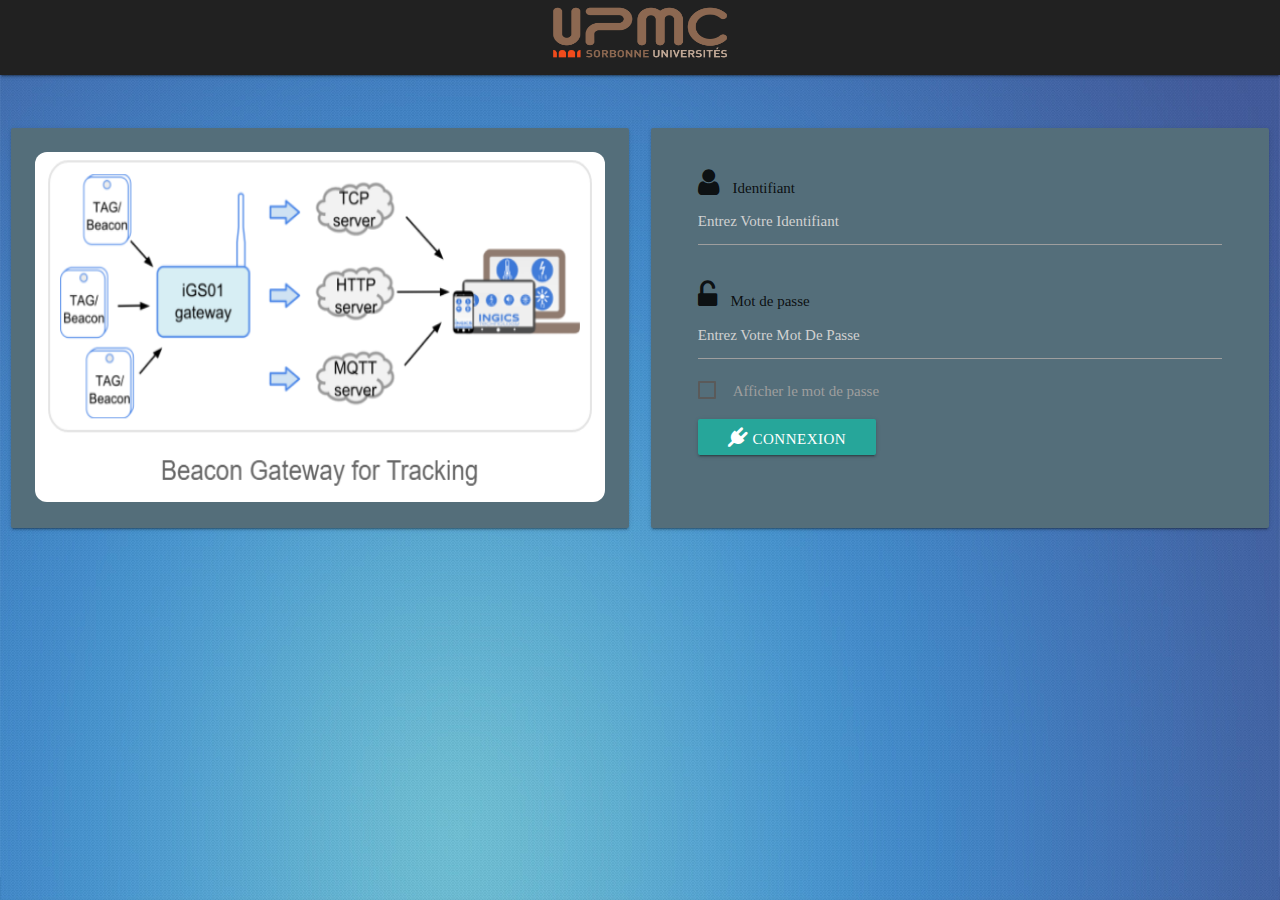
<file: syscom/server_fake/server-fake/server/www/index.html>
<html>
<head>
    <meta charset="utf-8"/>
    <title>Dashboard</title> 
    <script type="text/javascript" src="js/jquery.js"></script>
    <script type="text/javascript" src="js/materialize.js"></script>
    <script type="text/javascript" src="js/script.js"></script>
    <link rel="stylesheet" type="text/css" href="css/materialize.css">
    <link rel="stylesheet" type="text/css" href="css/css/font-awesome.css">
    <link rel="stylesheet" type="text/css" href="css/style.css">
    <link rel="stylesheet" type="text/css" href="css/animate.css">
    <link rel="shortcut icon" href="img/nfc.png">
</head>
<body style="background-image: url(img/sky-bg.jpg);">
    <!--::::::::::::::::::::::barre de navigation:::::::::::::::::::::::::-->


        <nav class="grey darken-4">
                <div class="nav-wrapper" align="center">
                    <img src="img/upmc.png" id="responsive" class="responsive-img">
                </div>
        </nav>

        <br/><br/>
        <div class="row">
            <div class="col s12 m6 l6">
                    <div class="card blue-grey darken-1 hoverable" id="carte">
                        <div class="card-content" align="center">
                             <img src="img/iotble.png" class="materialboxed responsive-img" id="imgstart">
                        </div>
                    </div>
            </div>

            <div class="col s12 m6 l6">
                    <div class="card blue-grey darken-1 hoverable" id="carte">
                        <div class="card-content">
                              


                                   <div class="row">
                                        <form class="col s12">
                                          <div class="row">
                                            <div class="input-field col s12">
                                                <i class="fa fa-user fa-2X" aria-hidden="true"></i>  <span class="label">Identifiant</span> 
                                              <input id="name" type="text" class="validate" placeholder="Entrez Votre Identifiant">
                                            
                                            </div>
                                            <div class="input-field col s12">
                                                <i class="fa fa-unlock-alt fa-2X" aria-hidden="true"></i>  <span class="label">Mot de passe</span> 
                                              <input id="pass" type="password" class="validate" placeholder="Entrez Votre Mot De Passe">
                                              
                                            </div>
                                         
                                            <div class="col s12" style="margin-bottom:15px;">
                                                <p>
                                                    <input type="checkbox" id="test5" onclick="check();"/>
                                                    <label for="test5">Afficher le mot de passe</label>
                                                </p>
                                         </div>
                                            
                                            <div class="col s12">
                                                   <a class="btn waves-effect" href="javascript:login()"><i class="fa fa-plug" aria-hidden="true"></i> Connexion</a>
                                            </div>

                                            <div class="col s12">
                                                <p id="iderrone" style="color:brown;font-size : 140%;"></p>    
                                            </div>
                                          </div>
                                        </form>
                                    </div>
                               </div>
                        </div>
                    </div>
                    <div class="col s12 m12 l12" align="center">
                            <div class="card blue-grey darken-1" id="date"></div>
                    </div>
            </div>


        </div>
</body>
</html>
</file>
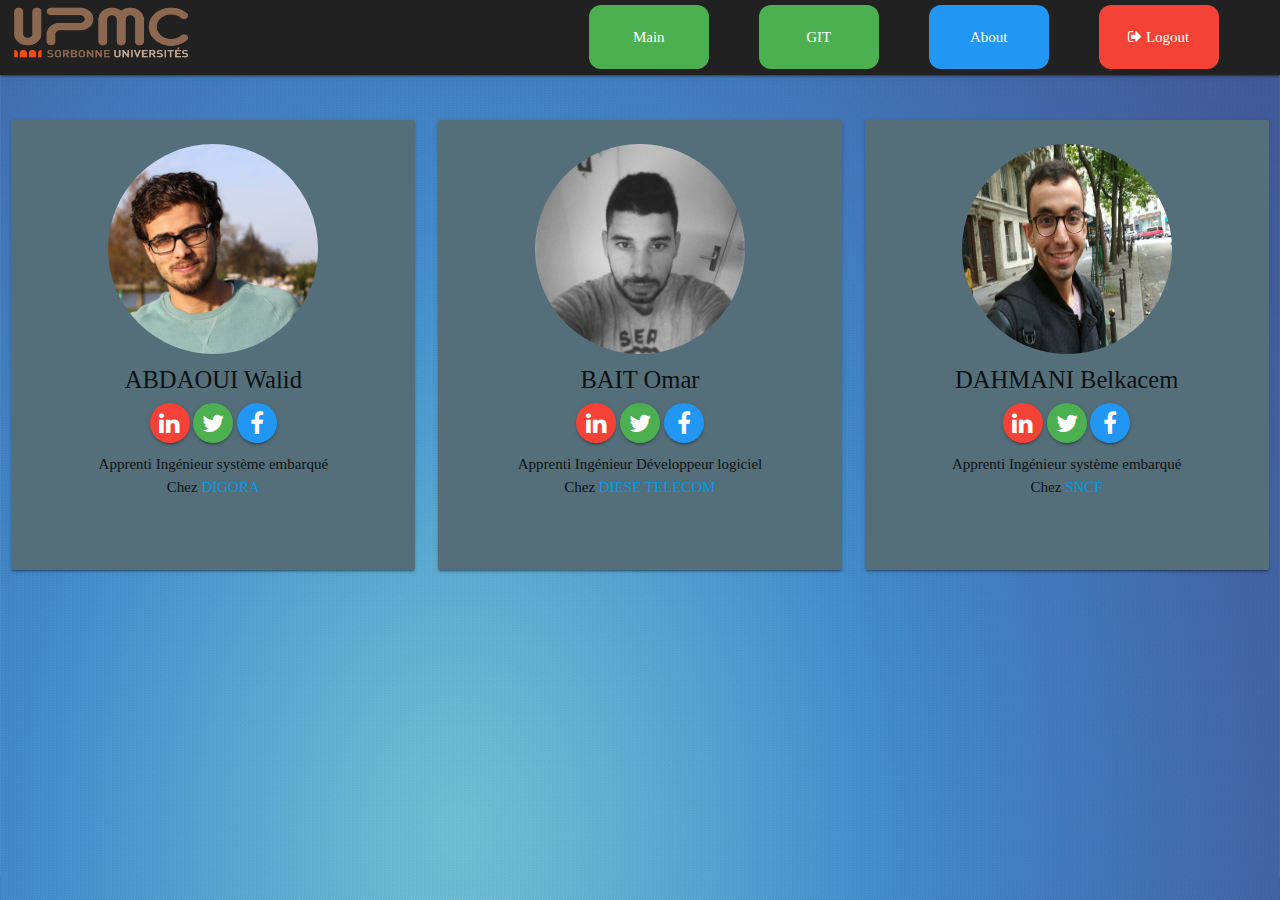
<file: syscom/server_fake/server-fake/server/www/html/about.html>
<html>
    <head>
	<meta charset="utf-8"/>
        <title>Dashboard</title> 
        <script type="text/javascript" src="../js/jquery.js"></script>
        <script type="text/javascript" src="../js/materialize.js"></script>
        <script type="text/javascript" src="../js/script.js"></script>
        <link rel="stylesheet" type="text/css" href="../css/materialize.css">
        <link rel="stylesheet" type="text/css" href="../css/css/font-awesome.css">
        <link rel="stylesheet" type="text/css" href="../css/style.css">
        <link rel="stylesheet" type="text/css" href="../css/animate.css">
        <link rel="shortcut icon" href="../img/nfc.png">
    
        
       
    </head>
    <body style="background-image: url(../img/sky-bg.jpg);">
       <!--::::::::::::::::::::::barre de navigation:::::::::::::::::::::::::-->
    <ul id="slide-out" class="side-nav hide-on-large-only">
                <li>
                    <a target="blank" href="http://www.upmc.fr/" id="upmc"><img src="../img/upmc.png" class="responsive-img"></a>
                </li>
                <br>
               <li class="animated zoomIn">
                   <a href="main.html" class="hoverable green waves-effect" id="me">Main</a>
               </li>
               <li>
                   <a href="git.html" class="hoverable green waves-effect" id="me">GIT</a>
               </li>
               <li>
                   <a href="#" class="blue waves-effect" id="me">About</a>
               </li>
               <li>
                   <a href="../index.html" class="hoverable waves-effect red" id="me">
                       <i class="fa fa-sign-out" aria-hidden="true"></i> Logout</a>
               </li>
          
       </ul>
       <a href="#" data-activates="slide-out" class="btn btn-floating right button-collapse hide-on-large-only">
           <i class="fa fa-bars"></i>
       </a>
   
   
       <!--::::::::::::::::::::::barre de navigation:::::::::::::::::::::::::-->
            <nav class="grey darken-4">
                    <div class="nav-wrapper">
                        <div class="row">
                            <div class="col s2">
                                <a target="blank" href="http://www.upmc.fr/" class="brand-logo"><img src="../img/upmc.png" id="responsive" class="responsive-img"></a>
                            </div>
                    
                            <div class="col s10">
                                <ul class="right hide-on-med-and-down">
                                    <li><a href="main.html" class="hoverable green waves-effect">Main</a></li>
                                    <li><a href="git.html" class="hoverable green waves-effect">GIT</a></li>
                                    <li class="animated zoomIn"><a href="#" class="blue waves-effect">About</a></li>
                                    <li><a href="../index.html" class="hoverable waves-effect red"><i class="fa fa-sign-out" aria-hidden="true"></i> Logout</a></li>
                                </ul>
                            </div>
                        </div>
                    </div>
            </nav>
    
            
        <br/>
        <div class="row">
            <div class="col s12 m12 l12" align="center">
                    <div class="card blue-grey darken-1" id="date"></div>
            </div>
            <div class="col s12 m4 l4">
                    <div class="card blue-grey darken-1" id="cartabout">
                        <div class="card-content" align="center">
                             <img src="../img/walid.jpg" class="circle responsive-img" id="presentation">
                             <h5>ABDAOUI Walid</h5>
                             <div class="social">
                                <a target="_blanck" class="btn-floating red" href="https://www.facebook.com/abdaoui.walid.1"><i class="fa fa-linkedin sh" aria-hidden="true"></i></a>
                                <a target="_blanck" class="btn-floating green" href="https://twitter.com/Abdaoui_walid"><i class="fa fa-twitter sh"></i></a>
                                <a target="_blanck" class="btn-floating blue" href="https://www.linkedin.com/in/abdaoui-walid/"><i class="fa fa-facebook sh"></i></a>                        
                            </div>  
                            <div style="font-size : 100%;">
                                    Apprenti Ingénieur système embarqué <br>
                                    Chez <a href="http://digora.com/fr">DIGORA</a><br>
                                   
                            </div>
                            
                        </div>
                    </div>
            </div>
            <div class="col s12 m4 l4">
                    <div class="card blue-grey darken-1" id="cartabout">
                        <div class="card-content" align="center">
                            <img src="../img/omar.jpg" class="circle responsive-img" id="presentation">
                            <h5>BAIT Omar</h5>
                            <div class="social">
                                <a target="_blanck" class="btn-floating red" href="https://www.linkedin.com/in/omar-bait/"><i class="fa fa-linkedin sh" aria-hidden="true"></i></a>
                                <a target="_blanck" class="btn-floating green" href="https://twitter.com/BaitOmar"><i class="fa fa-twitter sh"></i></a>
                                <a target="_blanck" class="btn-floating blue" href="https://www.facebook.com/omar.bait"><i class="fa fa-facebook sh"></i></a>                        
                            </div>    
                            <div style="font-size : 100%;">
                                Apprenti Ingénieur Développeur logiciel <br>
                                Chez <a href="https://www.diesetelecom.com/">DIESE TELECOM</a><br>
                                
                            </div>
                        </div>
                    </div>
            </div>
            <div class="col s12 m4 l4">
                    <div class="card blue-grey darken-1" id="cartabout">
                        <div class="card-content" align="center">
                            <img src="../img/kaci.png" class="circle responsive-img " id="presentation">
                            <h5>DAHMANI Belkacem</h5>
                            <div class="social">
                                <a target="_blanck" class="btn-floating red" href="https://www.linkedin.com/in/belkacem-dahmani-b526ba133/"><i class="fa fa-linkedin sh" aria-hidden="true"></i></a>
                                <a target="_blanck" class="btn-floating green" href="#"><i class="fa fa-twitter sh"></i></a>
                                <a target="_blanck" class="btn-floating blue" href="https://www.facebook.com/kassi.dahmani"><i class="fa fa-facebook sh"></i></a>                        
                            </div>  
                            <div style="font-size : 100%;">
                                    Apprenti Ingénieur système embarqué <br>
                                    Chez <a href="http://www.sncf.com/">SNCF</a><br>
                                     
                            </div>
                        </div>
                    </div>
            </div>
            <div class="col s12 m12 l12" align="center">
                    <div class="card blue-grey darken-1" id="date"></div>
            </div>
        </div>
        
    </body>
    </html>
</file>
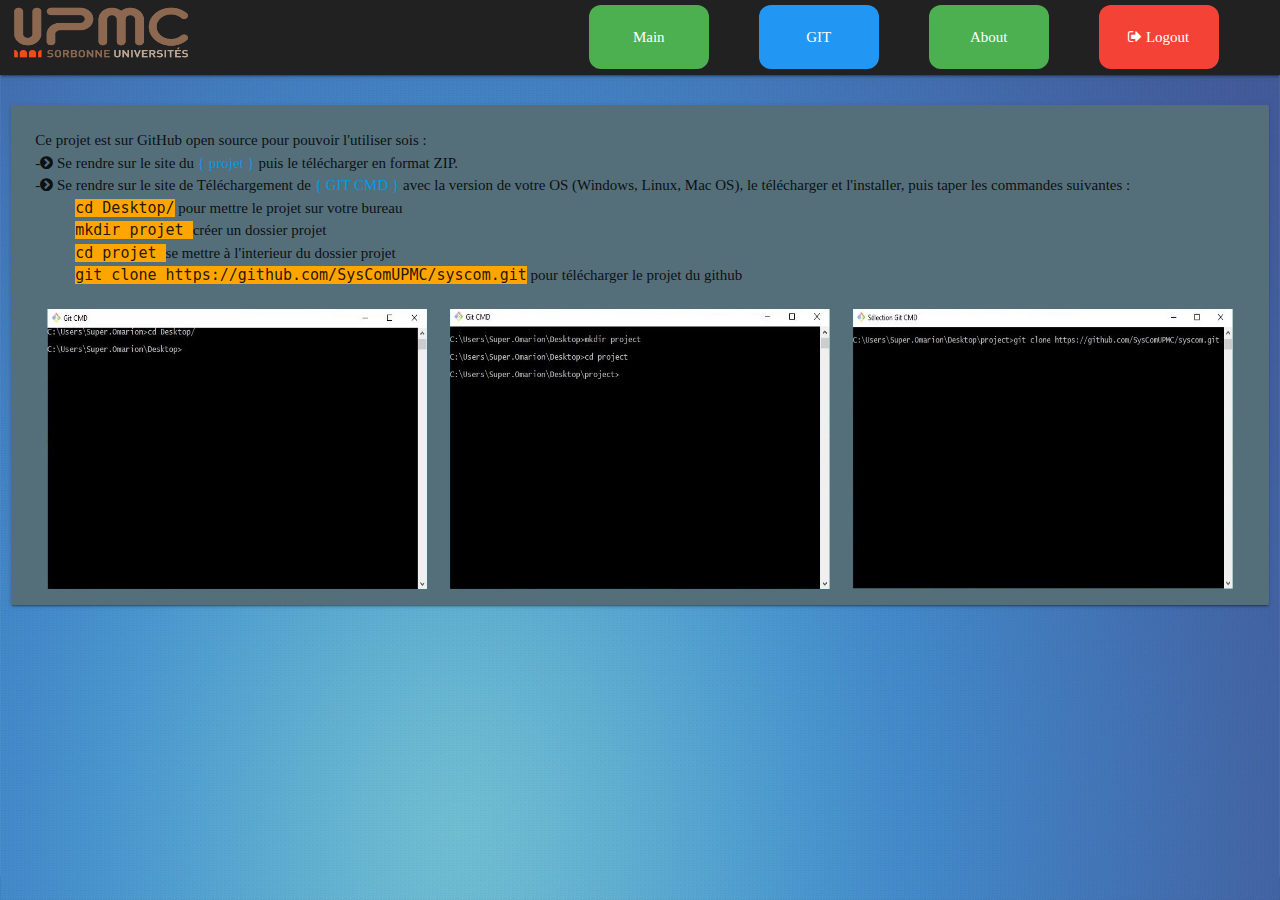
<file: syscom/server_fake/server-fake/server/www/html/git.html>
<html>
    <head>
	<meta charset="utf-8"/>
	<meta charset="utf-8"/>
        <title>Dashboard</title> 
        <script type="text/javascript" src="../js/jquery.js"></script>
        <script type="text/javascript" src="../js/materialize.js"></script>
        <script type="text/javascript" src="../js/script.js"></script>
        <link rel="stylesheet" type="text/css" href="../css/materialize.css">
        <link rel="stylesheet" type="text/css" href="../css/css/font-awesome.css">
        <link rel="stylesheet" type="text/css" href="../css/style.css">
        <link rel="stylesheet" type="text/css" href="../css/animate.css">
        <link rel="shortcut icon" href="../img/nfc.png">
      
        
       
    </head>
    <body style="background-image: url(../img/sky-bg.jpg);">
         <!--::::::::::::::::::::::barre de navigation:::::::::::::::::::::::::-->
    <ul id="slide-out" class="side-nav hide-on-large-only">
                <li>
                    <a target="blank" href="http://www.upmc.fr/" id="upmc"><img src="../img/upmc.png" class="responsive-img"></a>
                </li>
                <br>
               <li class="animated zoomIn">
                   <a href="main.html" class="hoverable green waves-effect" id="me">Main</a>
               </li>
               <li>
                   <a href="#" class="blue waves-effect" id="me">GIT</a>
               </li>
               <li>
                   <a href="about.html" class="hoverable green waves-effect" id="me">About</a>
               </li>
               <li>
                   <a href="../index.html" class="hoverable waves-effect red" id="me">
                       <i class="fa fa-sign-out" aria-hidden="true"></i> Logout</a>
               </li>
          
       </ul>
       <a href="#" data-activates="slide-out" class="btn btn-floating right button-collapse hide-on-large-only">
           <i class="fa fa-bars"></i>
       </a>
   
   
       <!--::::::::::::::::::::::barre de navigation:::::::::::::::::::::::::-->
        <nav class="grey darken-4">
                    <div class="nav-wrapper">
                        <div class="row">
                            <div class="col s2">
                                <a target="blank" href="http://www.upmc.fr/" class="brand-logo"><img src="../img/upmc.png" id="responsive" class="responsive-img"></a>
                            </div>
                    
                            <div class="col s10">
                                <ul class="right hide-on-med-and-down">
                                    <li><a href="main.html" class="hoverable green waves-effect">Main</a></li>
                                    <li class="animated zoomIn"><a href="#" class="blue waves-effect">GIT</a></li>
                                    <li><a href="about.html" class="hoverable green waves-effect">About</a></li>
                                    <li><a href="../index.html" class="hoverable waves-effect red"><i class="fa fa-sign-out" aria-hidden="true"></i> Logout</a></li>
                                </ul>
                            </div>
                        </div>
                    </div>
            </nav>
    
            
        <br/>
        <div class="row">
            <div class="col s12 m12 l12">
                    <div class="card blue-grey darken-1" style="height : 500px;">
                        <div class="card-content">
                             Ce projet est sur GitHub open source pour pouvoir l'utiliser sois : <br> 
                             -<i class="fa fa-chevron-circle-right" aria-hidden="true"></i> Se rendre sur le site du <a href="https://github.com/SysComUPMC/syscom"><strong>{ projet }</strong></a> 
                             puis le télécharger en format ZIP.<br>
                             -<i class="fa fa-chevron-circle-right" aria-hidden="true"></i> Se rendre sur le site de Téléchargement de <a href="https://github.com/SysComUPMC/syscom"><strong>{ GIT CMD }</strong></a>
                             avec la version de votre OS (Windows, Linux, Mac OS), le télécharger et l'installer, puis taper les commandes suivantes :<br>
                                <div style="margin-left:40px">
                                        <code>cd Desktop/</code>    pour mettre le projet sur votre bureau <br>
                                        <code>mkdir projet </code>  créer un dossier projet<br>
                                        <code>cd projet </code> se mettre à l'interieur du dossier projet <br>
                                        <code>git clone https://github.com/SysComUPMC/syscom.git</code>  pour télécharger le projet du github
                                </div>
                                <br>
                                <div class="row">
                                    <div class="col s4 m4 l4"><img id="im" src="../img/1.jpg" class="materialboxed responsive-img"> </div>
                                    <div class="col s4 m4 l4"><img id="im" src="../img/2.jpg" class="materialboxed responsive-img"> </div>
                                    <div class="col s4 m4 l4"><img id="im" src="../img/3.jpg" class="materialboxed responsive-img"> </div>
                                </div>
                        </div>
                    </div>
            </div>
        </div>
        
    </body>
    </html>
</file>
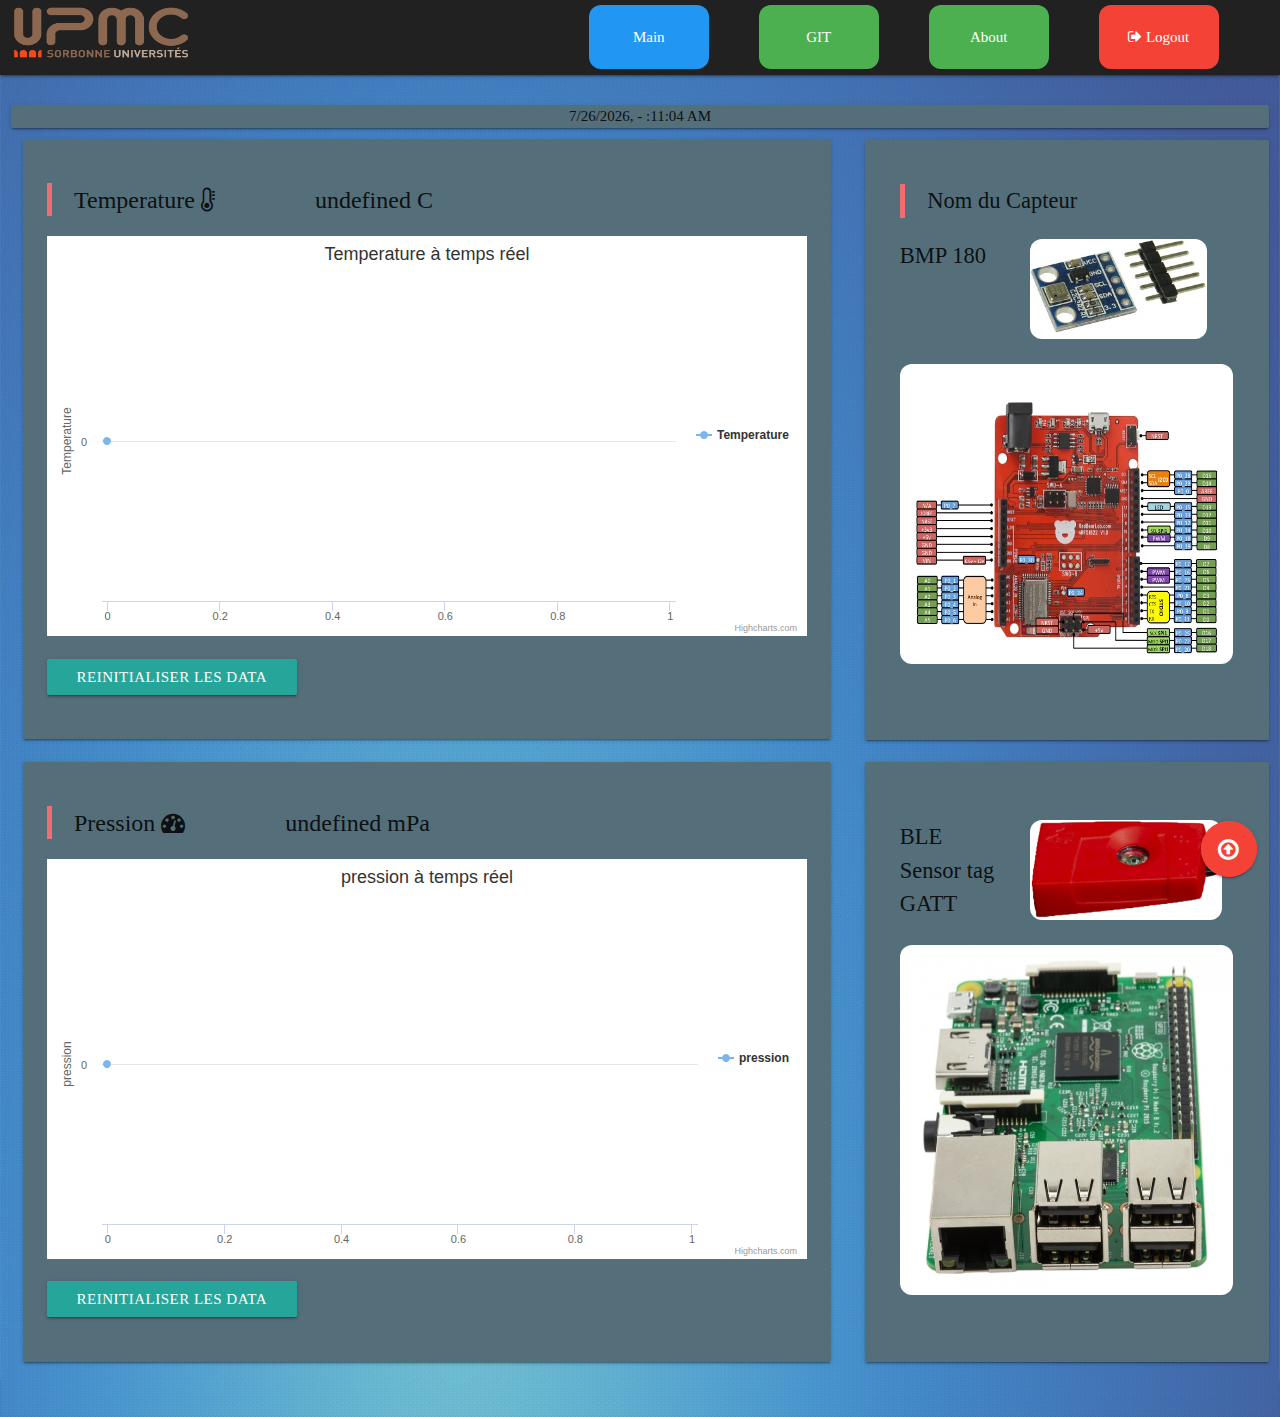
<file: syscom/server_fake/server-fake/server/www/html/main.html>
<html>

<head>
    <meta charset="utf-8"/>
    <title>Dashboard</title>
    <script type="text/javascript" src="../js/jquery.js"></script>
    <script type="text/javascript" src="../js/materialize.js"></script> 
    
    <script type="text/javascript" src="../js/script.js"></script>
    <script src="../js/highcharts.js"></script>
    <link rel="stylesheet" type="text/css" href="../css/materialize.css">
    <link rel="stylesheet" type="text/css" href="../css/css/font-awesome.css">
    <link rel="stylesheet" type="text/css" href="../css/style.css">
    <link rel="stylesheet" type="text/css" href="../css/animate.css">
    <link rel="shortcut icon" href="../img/nfc.png">
   
</head>

<body style="background-image: url(../img/sky-bg.jpg);">
    <!--::::::::::::::::::::::barre de navigation:::::::::::::::::::::::::-->
    <ul id="slide-out" class="side-nav hide-on-large-only">
            <li>
                <a target="blank" href="http://www.upmc.fr/" id="upmc"><img src="../img/upmc.png"  class="responsive-img"></a>
            </li>
            <br>
            <li class="animated zoomIn">
                <a href="#" class="blue waves-effect" id="me">Main</a>
            </li>
            <li>
                <a href="git.html" class="hoverable green waves-effect" id="me">GIT</a>
            </li>
            <li>
                <a href="about.html" class="hoverable green waves-effect" id="me">About</a>
            </li>
            <li>
                <a href="../index.html" class="hoverable waves-effect red" id="me">
                    <i class="fa fa-sign-out" aria-hidden="true"></i> Logout</a>
            </li>
       
    </ul>
    <a href="#" data-activates="slide-out" class="btn btn-floating right button-collapse hide-on-large-only">
        <i class="fa fa-bars"></i>
    </a>


    <!--::::::::::::::::::::::barre de navigation:::::::::::::::::::::::::-->
    <nav class="grey darken-4">
        <div class="nav-wrapper">
            <div class="row">
                <div class="col s2">
                    <a target="blank" href="http://www.upmc.fr/" class="brand-logo">
                        <img src="../img/upmc.png" id="responsive" class="responsive-img">
                    </a>
                </div>

                <div class="col s10">
                    <ul class="right hide-on-med-and-down">
                        <li class="animated zoomIn">
                            <a href="#" class="blue waves-effect">Main</a>
                        </li>
                        <li>
                            <a href="git.html" class="hoverable green waves-effect">GIT</a>
                        </li>
                        <li>
                            <a href="about.html" class="hoverable green waves-effect">About</a>
                        </li>
                        <li>
                            <a href="../index.html" class="hoverable waves-effect red">
                                <i class="fa fa-sign-out" aria-hidden="true"></i> Logout</a>
                        </li>
                    </ul>
                </div>
            </div>
        </div>
    </nav>

    <br/>
    <div class="row">
        <div class="col s12 m12 l12" align="center">
            <div class="card blue-grey darken-1" id="date"></div>
        </div>
        <div class="col s12 m8 l8">
            <div class="row" style="margin-top:-11px;">

                <div class="col s12">
                    <div class="card blue-grey darken-1" id="carting">
                        <div class="card-content">
                            <div class="card-title">
                                <blockquote>Temperature 
                                    <i class="fa fa-thermometer-empty"></i><span id="temp" style="margin-left: 100px;"></span> C
                                </blockquote>
                            </div>
                            <div class="materialboxed" align="center">
                                <div id="canvasT"></div>
                            </div>
                            <br>
                            <a class="btn" href="javascript:resetT()">Reinitialiser les data</a>
                        </div>
                    </div>
                </div>

                <div class="col s12">
                    <div class="card blue-grey darken-1" id="carting">
                        <div class="card-content">
                            <div class="card-title">
                                <blockquote>Pression 
                                    <i class="fa fa-dashboard"></i><span id="pres" style="margin-left: 100px;"></span> mPa
                                </blockquote>
                            </div>
                            <div class="materialboxed" align="center">
                                <div id="canvasH"></div>
                            </div>
                            <br>
                            <a class="btn" href="javascript:resetH()">reinitialiser les data</a>
                        </div>
                    </div>
                </div>


            </div>
        </div>
        <div class="col s12 m4 l4">
            <div class="card blue-grey darken-1" id="carting">
                <div class="card-content" style="font-size : 150%; margin-top:-10px;">
                    <div class="row">
                        <div class="col s12">
                            <blockquote>Nom du Capteur</blockquote>
                        </div>
                        <div class="col s12"></div>
                        <br/>
                        <div class="row">
                            <div class="col s4">BMP 180</div>
                            <div class="col s8">
                                <div class="col s12 center">
                                    <img src="../img/bmp180.jpg" class="materialboxed responsive-img" style="border-radius: 12px;height :100px; margin-bottom : 5px;"> </div>
                            </div>
                        </div>
                        <div class="col s12 center">
                            <img src="../img/red.jpg" class="materialboxed responsive-img" style="border-radius: 12px; height:300px;"> </div>
                    </div>
                </div>
            </div>

            <div class="card blue-grey darken-1" id="carting" style="margin-top:22px">
                <div class="card-content" style="font-size : 150%;">
                    <div class="row">
                        <div class="col s12">
                            <blockquote id="ip"></blockquote>
                        </div>
                        <div class="col s12"></div>
                        <br/>
                        <div class="row">
                            <div class="col s4">BLE Sensor tag GATT</div>
                            <div class="col s8">
                                <div class="col s12 center">
                                    <img src="../img/sensor.png" class="materialboxed responsive-img" style="border-radius: 12px;height :100px; margin-bottom : 5px; width:100%"> </div>
                            </div>
                        </div>

                        <div class="col s12 center">
                            <img src="../img/raspberry.jpg" class="materialboxed responsive-img" id="imgstart"> </div>
                    </div>
                </div>
            </div>
        </div>

    </div>

    <div class="fixed-action-btn horizontal">
        <a href="javascript:scrtop()" class="btn-floating btn-large red pulse">
            <i class="fa fa-arrow-circle-o-up"></i>
        </a>

    </div>
</body>

</html>
</file>
<file: syscom/server_fake/server-fake/server/www/css/style.css>
body{
    margin: 0;
    font-family: cursive;
    background-repeat: round;
}

nav{
    height : 75px;
}
#carte{
    height: 400px;
}
#carting{
    height: 600px;
}
#cartabout{
    height : 450px;
}
code{
    background-color: orange; 
}
#im{
    height: 280px;
}
#upmc{
    width:250px;
    margin-left : 35px; 
    margin-bottom:20px;
}
#responsive{

width: 180px;
height: 55px;
margin-top: 5px;
}
#imgstart{
    border-radius: 12px;
    height: 350px;
}
li{
    margin-right: 50px;
}
li a{
    width: 120px;
    text-align: center;
    border-radius: 12px;
    margin-top: 5px;
}
#presentation{
    height: 210px;
    width: 210px;
}
.social{
    margin: 10px;
}
#canvasT {
	min-width: 310px;
	max-width: 800px;
	height: 400px;
    margin: 0 auto;
}
#canvasH {
	min-width: 310px;
	max-width: 800px;
	height: 400px;
    margin: 0 auto;
}
.label{
    margin-left: 10px;
}
#slide-out{
    background-image: url("../img/dark-bg.jpg");
}
#me{
    font-size: 160%;
    width: 280px;
    margin-top: 10px;
    margin-left: 8px;
}
</file>
